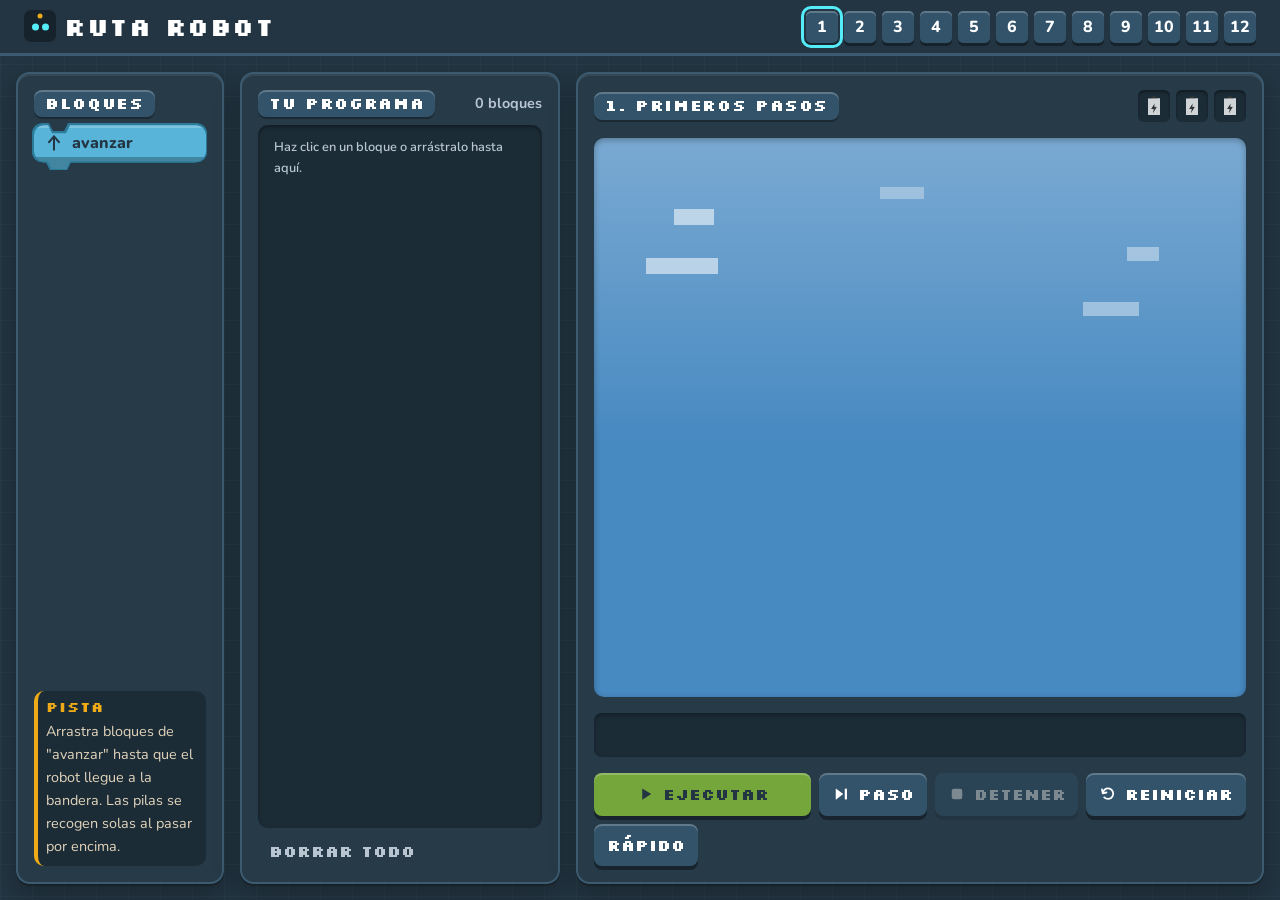
<file: index.html>
<!doctype html>
<html lang="es-CL">
<head>
<meta charset="utf-8">
<meta name="viewport" content="width=device-width, initial-scale=1, viewport-fit=cover">
<title>Ruta Robot — robotes.org</title>
<meta name="description" content="Juego de programación por bloques para 3º y 4º básico: guía al robot hasta la bandera.">
<link rel="icon" href="assets/logo/favicon.svg" type="image/svg+xml">
<link rel="stylesheet" href="assets/tokens.css">
<link rel="stylesheet" href="styles.css">
</head>
<body>

<header class="topbar">
  <div class="brand">
    <svg class="brand-mark" viewBox="0 0 64 64" aria-hidden="true">
      <rect width="64" height="64" rx="14" fill="var(--game-ink)"/>
      <circle cx="23" cy="34" r="7" fill="var(--game-paper)"/>
      <circle cx="43" cy="34" r="7" fill="var(--game-paper)"/>
      <circle cx="32" cy="12" r="5" fill="var(--game-spark)"/>
    </svg>
    <span class="brand-name">Ruta Robot</span>
  </div>
  <nav class="levels" id="level-nav" aria-label="Niveles"></nav>
</header>

<main class="stage">

  <section class="panel palette-panel">
    <h2 class="panel-title"><span class="chip">Bloques</span></h2>
    <div class="palette" id="palette"></div>
    <div class="hint">
      <h3 class="hint-title">Pista</h3>
      <p class="hint-text" id="hint"></p>
    </div>
  </section>

  <section class="panel program-panel">
    <h2 class="panel-title">
      <span class="chip">Tu programa</span>
      <span class="counter" id="counter"></span>
    </h2>
    <div class="program" id="program" aria-label="Programa del robot"></div>
    <button class="btn btn-quiet" id="clear-btn" type="button">Borrar todo</button>
  </section>

  <section class="panel board-panel">
    <h2 class="panel-title">
      <span class="chip" id="level-title"></span>
      <span class="batteries" id="batteries"></span>
    </h2>
    <div class="board-wrap">
      <div class="board" id="board"></div>
    </div>
    <p class="status" id="status" role="status"></p>
    <div class="controls">
      <button class="btn btn-run" id="run-btn" type="button">
        <svg class="btn-icon" viewBox="0 0 24 24" aria-hidden="true"><path d="M7 4.5 L19 12 L7 19.5 Z"/></svg>
        <span class="btn-label">Ejecutar</span>
      </button>
      <button class="btn" id="step-btn" type="button" title="Ejecuta un bloque y espera">
        <svg class="btn-icon" viewBox="0 0 24 24" aria-hidden="true"><path d="M5 4.5 L15 12 L5 19.5 Z"/><rect x="17" y="4.5" width="3" height="15" rx="1.5"/></svg>
        <span class="btn-label">Paso</span>
      </button>
      <button class="btn" id="stop-btn" type="button" title="Detiene el robot donde va">
        <svg class="btn-icon" viewBox="0 0 24 24" aria-hidden="true"><rect x="5" y="5" width="14" height="14" rx="3"/></svg>
        <span class="btn-label">Detener</span>
      </button>
      <button class="btn" id="reset-btn" type="button" title="Devuelve el robot al inicio">
        <svg class="btn-icon" viewBox="0 0 24 24" aria-hidden="true" fill="none" stroke="currentColor" stroke-width="2.4" stroke-linecap="round" stroke-linejoin="round"><path d="M5 11 A7 7 0 1 1 7 16.5 M4 6 L5 11 L10 10"/></svg>
        <span class="btn-label">Reiniciar</span>
      </button>
      <button class="btn btn-speed" id="speed-btn" type="button" aria-pressed="false">Rápido</button>
    </div>
  </section>

</main>

<div class="overlay" id="overlay" hidden>
  <div class="dialog" role="dialog" aria-modal="true" aria-labelledby="dialog-title">
    <h2 class="dialog-title" id="dialog-title">¡Lo lograste!</h2>
    <div class="stars" id="dialog-stars"></div>
    <p class="dialog-text" id="dialog-text"></p>
    <div class="dialog-actions">
      <button class="btn btn-quiet" id="again-btn" type="button">Jugar de nuevo</button>
      <button class="btn btn-run" id="next-btn" type="button">Siguiente</button>
    </div>
  </div>
</div>

<script src="src/levels.js"></script>
<script src="src/voxel.js"></script>
<script src="src/models.js"></script>
<script src="src/board.js"></script>
<script src="src/editor.js"></script>
<script src="src/runner.js"></script>
<script src="src/game.js"></script>
</body>
</html>
</file>
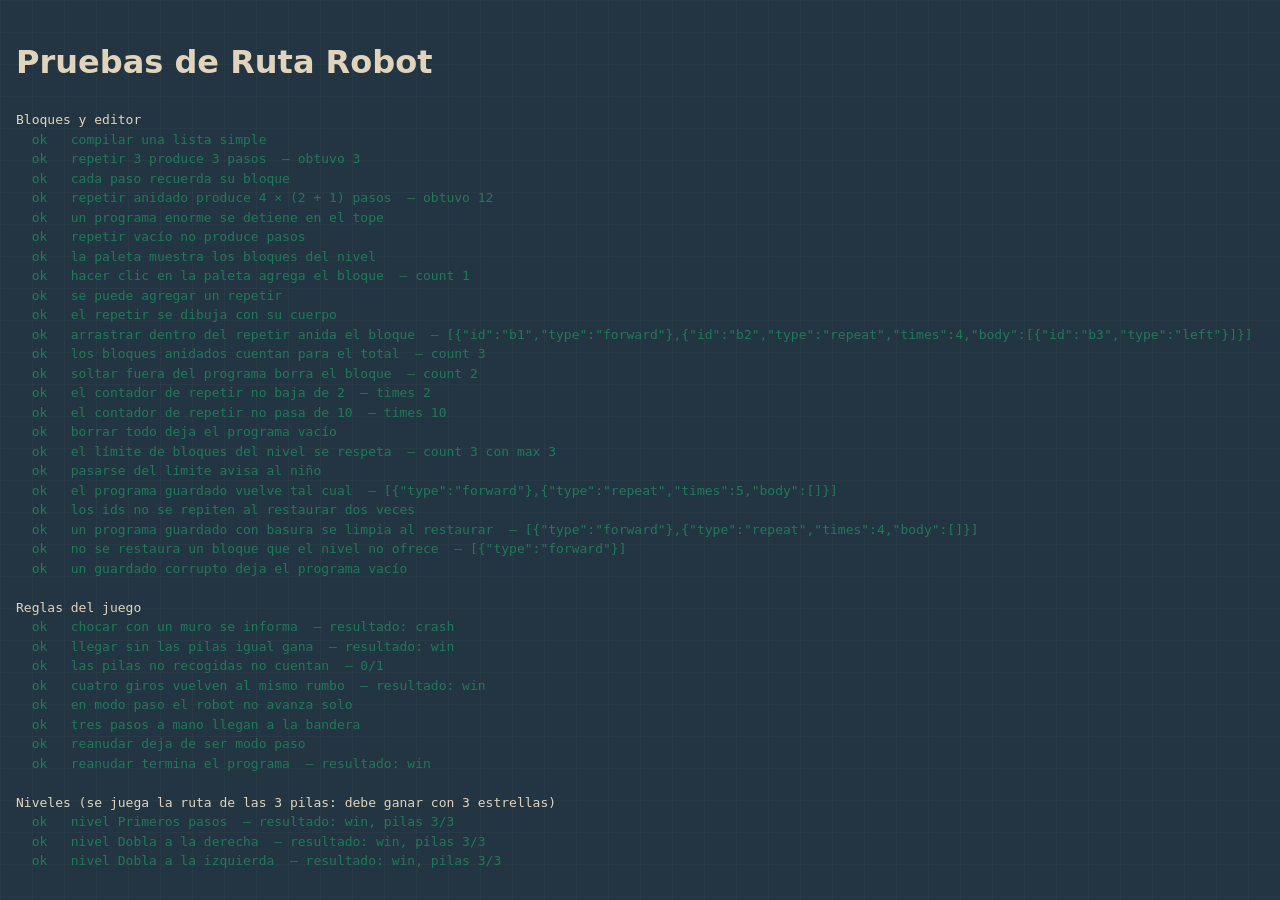
<file: tools/test.html>
<!doctype html>
<html lang="es-CL">
<head>
<meta charset="utf-8">
<title>Ruta Robot — pruebas</title>
<link rel="stylesheet" href="../assets/tokens.css">
<link rel="stylesheet" href="../styles.css">
<style>
  body { display: block; padding: 1rem; }
  #stage { position: absolute; left: -9999px; width: 900px; height: 600px; }
  #board-host { width: 600px; height: 500px; }
  pre { font-family: var(--rb-font-mono); font-size: 13px; line-height: 1.5; }
  .pass { color: #1e7a5a; }
  .fail { color: #b3261e; font-weight: 700; }
</style>
</head>
<body>

<h1>Pruebas de Ruta Robot</h1>
<pre id="out">corriendo…</pre>

<!-- Off-screen, but really in the document: the board measures itself, and the
     editor's drag code reads element positions, so neither works in a detached node. -->
<div id="stage">
  <div id="board-host"><div id="board"></div></div>
  <div id="palette" class="palette"></div>
  <div id="program" class="program"></div>
  <span id="counter"></span>
</div>

<script src="../src/levels.js"></script>
<script src="../src/voxel.js"></script>
<script src="../src/models.js"></script>
<script src="../src/board.js"></script>
<script src="../src/editor.js"></script>
<script src="../src/runner.js"></script>
<script src="solver.js"></script>
<script>
(function () {
  'use strict';

  var out = document.getElementById('out');
  var lines = [];
  var failures = 0;

  function log(text, cls) {
    lines.push(cls ? '<span class="' + cls + '">' + text + '</span>' : text);
    out.innerHTML = lines.join('\n');
  }

  function check(name, ok, detail) {
    if (!ok) failures++;
    log((ok ? '  ok   ' : '  FAIL ') + name + (detail ? '  — ' + detail : ''), ok ? 'pass' : 'fail');
  }

  /* ---------- 1. every level can actually be finished in the real runner ---------- */

  /* Plays the route that collects all three batteries: it must win with three stars. */
  function playLevel(level, done) {
    var board = Board.create(document.getElementById('board'), level);
    var solution = Solver.solve(level, { collect: true });
    if (!solution) { check(level.name, false, 'sin ruta que junte las pilas'); return done(); }

    var steps = solution.actions.map(function (a, i) { return { type: a, id: 'step' + i }; });
    var pips = 0;

    Runner.run({
      board: board,
      level: level,
      steps: steps,
      delay: 4,
      onHighlight: function () {},
      onBattery: function (collected) { pips = collected; },
      onFinish: function (result, info) {
        check('nivel ' + level.name,
          result === 'win' && info.collected === 3 && info.total === 3 && pips === 3,
          'resultado: ' + result + ', pilas ' + info.collected + '/' + info.total);
        done();
      }
    });
  }

  /* And the short route to the flag: it must also win, just with fewer stars. */
  function playDirect(level, done) {
    var board = Board.create(document.getElementById('board'), level);
    var solution = Solver.solve(level);
    var steps = solution.actions.map(function (a, i) { return { type: a, id: 'd' + i }; });
    Runner.run({
      board: board, level: level, steps: steps, delay: 4,
      onHighlight: function () {},
      onBattery: function () {},
      onFinish: function (result, info) {
        check('ruta corta de "' + level.name + '" gana con ' + info.collected + ' de 3 pilas',
          result === 'win', 'resultado: ' + result);
        done();
      }
    });
  }

  /* ---------- 2. the runner stops the robot at walls and counts batteries ---------- */

  function crashTest(done) {
    var level = { name: 'crash', dir: 'E', blocks: ['forward'], map: ['R#M'] };
    var board = Board.create(document.getElementById('board'), level);
    Runner.run({
      board: board, level: level, delay: 4,
      steps: [{ type: 'forward', id: 'a' }],
      onHighlight: function () {}, onBattery: function () {},
      onFinish: function (result) {
        check('chocar con un muro se informa', result === 'crash', 'resultado: ' + result);
        done();
      }
    });
  }

  function batteryTest(done) {
    // The batteries are the stars, not the door: the flag alone finishes the level.
    var level = { name: 'battery', dir: 'E', blocks: ['forward'], map: ['R.M*'] };
    var board = Board.create(document.getElementById('board'), level);
    Runner.run({
      board: board, level: level, delay: 4,
      steps: [{ type: 'forward', id: 'a' }, { type: 'forward', id: 'b' }],
      onHighlight: function () {}, onBattery: function () {},
      onFinish: function (result, info) {
        check('llegar sin las pilas igual gana', result === 'win', 'resultado: ' + result);
        check('las pilas no recogidas no cuentan', info.collected === 0 && info.total === 1,
          info.collected + '/' + info.total);
        done();
      }
    });
  }

  /* Step mode: nothing moves until the child asks for the next block. */
  function manualTest(done) {
    var level = { name: 'manual', dir: 'E', blocks: ['forward'], map: ['R..M'] };
    var board = Board.create(document.getElementById('board'), level);
    var finished = false;
    var moves = [{ type: 'forward', id: 'a' }, { type: 'forward', id: 'b' }, { type: 'forward', id: 'c' }];

    var session = Runner.run({
      board: board, level: level, steps: moves, delay: 4, manual: true,
      onHighlight: function () {}, onBattery: function () {},
      onFinish: function () { finished = true; }
    });

    window.setTimeout(function () {
      check('en modo paso el robot no avanza solo', !finished && session.isManual());
      session.step();
      session.step();
      session.step();
      window.setTimeout(function () {
        check('tres pasos a mano llegan a la bandera', finished);
        done();
      }, 80);
    }, 80);
  }

  /* And play picks a paused run back up instead of starting over. */
  function resumeTest(done) {
    var level = { name: 'resume', dir: 'E', blocks: ['forward'], map: ['R..M'] };
    var board = Board.create(document.getElementById('board'), level);
    var finished = false;
    var moves = [{ type: 'forward', id: 'a' }, { type: 'forward', id: 'b' }, { type: 'forward', id: 'c' }];

    var session = Runner.run({
      board: board, level: level, steps: moves, delay: 4, manual: true,
      onHighlight: function () {}, onBattery: function () {},
      onFinish: function (result) { finished = result; }
    });

    session.step();                      // one block by hand, then let it run
    session.resume();
    check('reanudar deja de ser modo paso', !session.isManual());
    window.setTimeout(function () {
      check('reanudar termina el programa', finished === 'win', 'resultado: ' + finished);
      done();
    }, 120);
  }

  function turnTest(done) {
    // Four right turns must bring the heading back to where it started.
    var level = { name: 'turn', dir: 'N', blocks: ['forward'], map: ['R', '.', 'M'] };
    var board = Board.create(document.getElementById('board'), level);
    var steps = [];
    ['right', 'right', 'right', 'right'].forEach(function (t, i) { steps.push({ type: t, id: 't' + i }); });
    steps.push({ type: 'right', id: 'x' }, { type: 'right', id: 'y' });   // now facing south
    steps.push({ type: 'forward', id: 'f1' }, { type: 'forward', id: 'f2' });
    Runner.run({
      board: board, level: level, delay: 4, steps: steps,
      onHighlight: function () {}, onBattery: function () {},
      onFinish: function (result) {
        check('cuatro giros vuelven al mismo rumbo', result === 'win', 'resultado: ' + result);
        done();
      }
    });
  }

  /* ---------- 3. compiling loops ---------- */

  function compileTests() {
    var flat = Runner.compile([{ id: 'a', type: 'forward' }, { id: 'b', type: 'right' }]);
    check('compilar una lista simple', flat.steps.length === 2 && !flat.overflow);

    var loop = Runner.compile([
      { id: 'r', type: 'repeat', times: 3, body: [{ id: 'f', type: 'forward' }] }
    ]);
    check('repetir 3 produce 3 pasos', loop.steps.length === 3, 'obtuvo ' + loop.steps.length);
    check('cada paso recuerda su bloque', loop.steps.every(function (s) { return s.id === 'f'; }));

    var nested = Runner.compile([
      { id: 'r1', type: 'repeat', times: 4, body: [
        { id: 'r2', type: 'repeat', times: 2, body: [{ id: 'f', type: 'forward' }] },
        { id: 'l', type: 'left' }
      ] }
    ]);
    check('repetir anidado produce 4 × (2 + 1) pasos', nested.steps.length === 12, 'obtuvo ' + nested.steps.length);

    var huge = Runner.compile([
      { id: 'a', type: 'repeat', times: 10, body: [
        { id: 'b', type: 'repeat', times: 10, body: [
          { id: 'c', type: 'repeat', times: 10, body: [{ id: 'f', type: 'forward' }] }
        ] }
      ] }
    ]);
    check('un programa enorme se detiene en el tope', huge.overflow && huge.steps.length <= Runner.MAX_STEPS);

    var empty = Runner.compile([{ id: 'r', type: 'repeat', times: 5, body: [] }]);
    check('repetir vacío no produce pasos', empty.steps.length === 0);
  }

  /* ---------- 4. the editor: clicking, dragging and nesting ---------- */

  function pointer(type, target, x, y) {
    target.dispatchEvent(new PointerEvent(type, {
      bubbles: true, cancelable: true, pointerId: 1, button: 0, isPrimary: true,
      clientX: x, clientY: y
    }));
  }

  function centreOf(el) {
    var r = el.getBoundingClientRect();
    return { x: r.left + r.width / 2, y: r.top + r.height / 2 };
  }

  function clickBlock(el) {
    var c = centreOf(el);
    pointer('pointerdown', el, c.x, c.y);
    pointer('pointerup', document, c.x, c.y);
  }

  function dragBlock(el, target) {
    var from = centreOf(el);
    var to = centreOf(target);
    pointer('pointerdown', el, from.x, from.y);
    pointer('pointermove', document, from.x + 20, from.y + 20);
    pointer('pointermove', document, to.x, to.y);
    pointer('pointerup', document, to.x, to.y);
  }

  var rejected = 0;

  function editorTests() {
    var level = LEVELS[4];   // offers every block, including repeat
    var palette = document.getElementById('palette');
    var program = document.getElementById('program');

    // Mounted once for the whole file: mounting twice would register the document
    // level pointer listeners twice over.
    Editor.mount({
      palette: palette,
      program: program,
      counter: document.getElementById('counter'),
      onChange: function () {},
      onReject: function () { rejected++; }
    });
    Editor.setLevel(level);

    check('la paleta muestra los bloques del nivel',
      palette.querySelectorAll('.block').length === level.blocks.length);

    clickBlock(palette.querySelector('[data-type="forward"]'));
    check('hacer clic en la paleta agrega el bloque', Editor.count() === 1, 'count ' + Editor.count());

    clickBlock(palette.querySelector('[data-type="repeat"]'));
    check('se puede agregar un repetir', Editor.count() === 2 &&
      Editor.getProgram()[1].type === 'repeat');

    var body = program.querySelector('.block-body');
    check('el repetir se dibuja con su cuerpo', !!body);

    dragBlock(palette.querySelector('[data-type="left"]'), body);
    var repeatNode = Editor.getProgram()[1];
    check('arrastrar dentro del repetir anida el bloque',
      repeatNode.body.length === 1 && repeatNode.body[0].type === 'left',
      JSON.stringify(Editor.getProgram()));
    check('los bloques anidados cuentan para el total', Editor.count() === 3, 'count ' + Editor.count());

    // Dragging a block out of the program drops it in the bin.
    var nested = program.querySelector('.block-body .block');
    var far = { x: 5, y: window.innerHeight - 5 };
    pointer('pointerdown', nested, centreOf(nested).x, centreOf(nested).y);
    pointer('pointermove', document, far.x, far.y);
    pointer('pointerup', document, far.x, far.y);
    check('soltar fuera del programa borra el bloque', Editor.count() === 2, 'count ' + Editor.count());

    // The repeat counter has a floor, so a child cannot reach "repeat 0 times".
    // Each press redraws the program, so the button has to be looked up again.
    function pressTimes(delta, howMany) {
      for (var n = 0; n < howMany; n++) {
        clickBlock(program.querySelector('.times-btn[data-delta="' + delta + '"]'));
      }
    }

    pressTimes(-1, 10);
    check('el contador de repetir no baja de 2', Editor.getProgram()[1].times === 2,
      'times ' + Editor.getProgram()[1].times);

    pressTimes(1, 20);
    check('el contador de repetir no pasa de 10', Editor.getProgram()[1].times === 10,
      'times ' + Editor.getProgram()[1].times);

    Editor.clear();
    check('borrar todo deja el programa vacío', Editor.count() === 0);

    // A level with a cap must refuse the block that would go over it.
    var capped = LEVELS[3];   // max: 3
    Editor.setLevel(capped);
    for (var k = 0; k < 6; k++) clickBlock(palette.querySelector('[data-type="forward"]'));
    check('el límite de bloques del nivel se respeta', Editor.count() === capped.max,
      'count ' + Editor.count() + ' con max ' + capped.max);
    check('pasarse del límite avisa al niño', rejected > 0);

    /* ---------- guardar y volver a abrir el programa ---------- */

    Editor.setLevel(level);
    clickBlock(palette.querySelector('[data-type="forward"]'));
    clickBlock(palette.querySelector('[data-type="repeat"]'));
    pressTimes(1, 1);                       // the repeat starts at 4, so this makes it 5
    var saved = JSON.parse(JSON.stringify(Editor.snapshot()));

    Editor.setLevel(level, saved);
    check('el programa guardado vuelve tal cual',
      Editor.count() === 2 && Editor.getProgram()[0].type === 'forward' &&
      Editor.getProgram()[1].type === 'repeat' && Editor.getProgram()[1].times === 5,
      JSON.stringify(Editor.snapshot()));

    Editor.setLevel(level, saved);
    check('los ids no se repiten al restaurar dos veces',
      Editor.getProgram()[0].id !== Editor.getProgram()[1].id);

    // Whatever is in storage is not to be trusted: it survives a browser, a pendrive and
    // a curious ten year old with the developer tools open.
    Editor.setLevel(level, [{ type: 'volar' }, { type: 'forward' },
      { type: 'repeat', times: 99, body: [{ type: 'nope' }] }]);
    check('un programa guardado con basura se limpia al restaurar',
      Editor.count() === 2 && Editor.getProgram()[1].times === 4,
      JSON.stringify(Editor.snapshot()));

    // Level 1 offers only "avanzar", so a saved repeat from another level cannot come in.
    Editor.setLevel(LEVELS[0], [{ type: 'forward' }, { type: 'repeat', times: 3, body: [] }]);
    check('no se restaura un bloque que el nivel no ofrece', Editor.count() === 1,
      JSON.stringify(Editor.snapshot()));

    Editor.setLevel(level, 'no soy un programa');
    check('un guardado corrupto deja el programa vacío', Editor.count() === 0);
  }

  /* ---------- run everything ---------- */

  log('Bloques y editor');
  compileTests();
  editorTests();

  log('');
  log('Reglas del juego');

  var extras = [crashTest, batteryTest, turnTest, manualTest, resumeTest];
  var levelQueue = LEVELS.slice();

  function nextExtra() {
    var test = extras.shift();
    if (test) return test(nextExtra);
    log('');
    log('Niveles (se juega la ruta de las 3 pilas: debe ganar con 3 estrellas)');
    nextLevel();
  }

  function nextLevel() {
    var level = levelQueue.shift();
    if (!level) return startDirect();
    playLevel(level, nextLevel);
  }

  var directQueue = [];

  function startDirect() {
    log('');
    log('La ruta corta a la bandera también gana, con menos pilas');
    directQueue = LEVELS.slice();
    nextDirect();
  }

  function nextDirect() {
    var level = directQueue.shift();
    if (!level) return finish();
    playDirect(level, nextDirect);
  }

  function finish() {
    log('');
    log(failures ? failures + ' PRUEBA(S) FALLARON' : 'TODAS LAS PRUEBAS PASARON', failures ? 'fail' : 'pass');
    log('TESTS-DONE');
  }

  nextExtra();
})();
</script>
</body>
</html>
</file>
<file: assets/tokens.css>
/* robotes.org — tokens de marca v1
   Fuente de verdad de color, tipografía y espaciado.
   Copiar este archivo a cualquier repo nuevo antes de escribir CSS propio. */

:root {
  /* --- Color: marca --- */
  --rb-pizarra: #2c3742;      /* tinta institucional: titulares, texto, fondos oscuros */
  --rb-pizarra-alta: #38434f; /* superficie elevada sobre Pizarra: tarjetas, degradados, barras */
  --rb-azul-taller: #15628f;  /* primario de acción: links, botones, énfasis */
  --rb-amarillo-chispa: #ffc53d; /* acento. Nunca como texto sobre blanco */
  --rb-verde-bosque: #1e7a5a; /* apoyo: estados de éxito, naturaleza, datos */

  /* --- Color: neutros --- */
  --rb-blanco: #ffffff;
  --rb-papel: #f5f6f4;   /* fondo cálido por defecto de documentos */
  --rb-niebla: #e3e6e4;  /* bordes, separadores, superficies */
  --rb-grafito: #5b6670; /* texto secundario sobre fondos claros */
  --rb-bruma: #c3cad1;   /* texto secundario sobre fondos oscuros */
  --rb-carbon: #12181d;  /* texto sobre fondos claros cuando no se usa azul */

  /* --- Color: tintas de taller ---
     Sólo para material dirigido a los niños del taller: el juego, fichas de
     actividad, diplomas. No entran en material institucional ni comercial.
     Son la paleta de marca subida de luz, no colores nuevos: el azul sigue
     siendo el del lago y el naranja es el amarillo de la chispa encendido.
     Todas están medidas para llevar texto Pizarra encima (ver manual §3.7). */
  --rb-azul-juego: #62aee6;    /* elementos que el niño manipula: bloques de movimiento */
  --rb-naranja-juego: #ef8b3c; /* segunda familia de piezas: repeticiones, control */
  --rb-piedra: #5f7183;        /* obstáculos y muros; Pizarra es demasiado dura para un juego */

  /* Fondos pastel. Nunca llevan texto pequeño encima que no sea Pizarra o Grafito. */
  --rb-cielo: #dceefa;
  --rb-menta: #daf0e5;
  --rb-crema: #fff3d6;
  --rb-durazno: #ffe3ce;
  --rb-nube: #eef4f8;

  /* --- Roles semánticos (usar estos en el CSS de cada proyecto) --- */
  --rb-fondo: var(--rb-blanco);
  --rb-fondo-alt: var(--rb-papel);
  --rb-texto: var(--rb-pizarra);
  --rb-texto-suave: var(--rb-grafito);
  --rb-borde: var(--rb-niebla);
  --rb-link: var(--rb-azul-taller);
  --rb-acento: var(--rb-amarillo-chispa);

  /* --- Tipografía --- */
  --rb-font-titulo: "Space Grotesk", "Segoe UI", system-ui, -apple-system, sans-serif;
  --rb-font-texto: "Inter", "Segoe UI", system-ui, -apple-system, sans-serif;
  --rb-font-mono: "JetBrains Mono", "Cascadia Code", Consolas, monospace;

  /* Escala tipográfica (razón 1.25, base 16px) */
  --rb-text-xs: 0.8rem;
  --rb-text-sm: 0.9rem;
  --rb-text-base: 1rem;
  --rb-text-lg: 1.25rem;
  --rb-text-xl: 1.563rem;
  --rb-text-2xl: 1.953rem;
  --rb-text-3xl: 2.441rem;
  --rb-text-4xl: 3.052rem;

  --rb-leading-titulo: 1.15;
  --rb-leading-texto: 1.6;

  /* --- Espaciado (base 8px) --- */
  --rb-space-1: 0.5rem;
  --rb-space-2: 1rem;
  --rb-space-3: 1.5rem;
  --rb-space-4: 2rem;
  --rb-space-6: 3rem;
  --rb-space-8: 4rem;

  /* --- Forma --- */
  --rb-radio: 10px;      /* mismo radio que la cabeza del isotipo */
  --rb-radio-sm: 6px;
  --rb-borde-ancho: 1px;
  --rb-medida: 68ch;     /* ancho máximo de línea de lectura */
}

/* Modo oscuro: sólo para pantallas de proyección y presentaciones.
   Los documentos impresos usan siempre el modo claro. */
@media (prefers-color-scheme: dark) {
  :root {
    --rb-fondo: var(--rb-pizarra);
    --rb-fondo-alt: var(--rb-pizarra-alta);
    --rb-texto: #eef2f5;
    --rb-texto-suave: var(--rb-bruma);
    --rb-borde: #45515d;
    --rb-link: #7cc0e8; /* el azul taller no tiene contraste suficiente sobre pizarra */
  }
}
</file>
<file: styles.css>
/* Ruta Robot — all the styles for the game.

   This is the "Rovi" concept skin (`assets/rovi-concept.png`): a voxel world, dark navy
   chrome, a cream and cyan robot, grass and stone blocks.

   THE BOARD IS NOT STYLED HERE. It is a single canvas — the ground, the walls, the flag,
   the batteries and the robot are all boxes drawn under one camera, in src/voxel.js. The
   only rule that matters about it is that there is exactly one camera; the way that gets
   broken is by drawing "just this one thing" some other way, in CSS, on top.

   What is left in this file is the chrome around the board, and it fakes depth the way a
   flat interface can: a light top edge and a dark bottom edge on every panel, chip and
   button, which is what --face-lit and --face-dark are for.

   COLOURS ARE THE ONE PLACE THIS BRANCH BREAKS THE HOUSE RULE. The rest of the repo
   resolves every colour through the `--rb-*` tokens copied from ~/marca. The concept
   arrives with its own palette, sampled from the artwork below, and it is not brand
   material yet — so it lives here as `--rovi-*` instead of being written into the manual
   on the strength of one image. If the concept is adopted, these eight swatches move to
   ~/marca/assets/tokens.css as their own family and this block turns back into aliases.

   Every pair below was measured; the ones that matter:
     hueso on noche 8.66:1 · blanco on pizarra 11.8:1 · noche on sol 6.33:1
     noche on agua-claro 5.38:1 · noche on pasto 4.38:1 · cian on noche 8.88:1
   The raw concept blue (#2f91b6) only reaches 3.52:1 under the block text, which is why
   the blocks are painted in its lighter face and outlined in the raw one.

   The page has one fixed appearance and does not follow prefers-color-scheme. It is
   played on a room full of laptops and projected at the front, and a child whose machine
   is in dark mode must see the same board as everyone else. That is why nothing here
   uses the semantic --rb-fondo / --rb-texto roles, which flip. */

/* Nunito, self-hosted: rounded and made for children's reading, and the closest thing
   to how a Scratch block feels. It is a variable font, so this one 39 KB file covers
   every weight. Only the latin subset ships — the unicode-range below sends anything
   outside it to the fallback stack instead of downloading more.

   Self-hosted and not from a CDN on purpose: this game has to open from a pendrive in a
   school with no connection. Licence in assets/fonts/OFL.txt (SIL OFL). */
@font-face {
  font-family: 'Nunito';
  font-style: normal;
  font-weight: 400 900;
  font-display: swap;
  src: url('assets/fonts/nunito-latin.woff2') format('woff2');
  unicode-range: U+0000-00FF, U+0131, U+0152-0153, U+02BB-02BC, U+02C6, U+02DA, U+02DC,
    U+0304, U+0308, U+0329, U+2000-206F, U+20AC, U+2122, U+2191, U+2193, U+2212, U+2215,
    U+FEFF, U+FFFD;
}

/* Silkscreen, the concept's pixel type — it is all but the specimen printed on the
   concept sheet. It is for names and labels only: titles, buttons, level numbers, the
   counter. Sentences a child has to read stay in Nunito, because the concept sets its
   own body copy in a rounded sans for the same reason and a pixel font costs an eight
   year old real reading speed over a full line.

   Chosen over Pixelify Sans, which was tried first and looks closer to the concept's
   title lettering, for one reason: its 5 is shaped like an S and its 7 like a 1. The
   numbers on this page are the level a child is asked to open and the count inside a
   `repetir`, and neither can be a guess. Silkscreen's lowercase is small caps, so
   everything set in it comes out in capitals — which is what the concept does anyway.

   Same latin subset treatment as Nunito, 7 KB, same offline reason. */
@font-face {
  font-family: 'Silkscreen';
  font-style: normal;
  font-weight: 700;
  font-display: swap;
  src: url('assets/fonts/silkscreen-latin.woff2') format('woff2');
  unicode-range: U+0000-00FF, U+0131, U+0152-0153, U+02BB-02BC, U+02C6, U+02DA, U+02DC,
    U+0304, U+0308, U+0329, U+2000-206F, U+20AC, U+2122, U+2191, U+2193, U+2212, U+2215,
    U+FEFF, U+FFFD;
}

:root {
  /* The eight swatches of the concept's "paleta de colores", sampled from the sheet. */
  --rovi-hueso: #e2d4bb;      /* the robot's shell */
  --rovi-piedra: #878782;     /* stone */
  --rovi-noche: #233542;      /* the darkest navy — the page itself */
  --rovi-pizarra: #263a48;    /* the navy the panels are cut from */
  --rovi-agua: #2f91b6;       /* the concept blue */
  --rovi-sol: #efab17;        /* amber: batteries, stars, rewards */
  --rovi-tierra: #a36a29;     /* dirt */
  --rovi-pasto: #75a63b;      /* grass */

  /* Read off the artwork rather than the swatch row: the sky behind the world, the cyan
     of Rovi's eyes and antenna, and the lighter face of each voxel block. */
  --rovi-cielo: #4789c1;
  --rovi-cian: #54ecf8;
  --rovi-agua-claro: #58b4d8;
  --rovi-pasto-claro: #8cbf4c;
  /* The concept has no orange between its amber and its brown, and `repetir` needs one:
     painting it in the amber would make the loop block the same colour as a battery, a
     star and a finished level, and yellow on this page means reward. Mixed rather than
     invented, so it stays inside the palette. Pizarra on it measures 4.74:1. */
  --rovi-naranja: color-mix(in srgb, var(--rovi-sol) 62%, var(--rovi-tierra));
  --rovi-hueso-sombra: #c3b394;
  --rovi-tinta: #16232c;      /* the screen Rovi's face is drawn on */
  --rovi-borde: #3c5b70;      /* the lit edge of a navy panel */
  --rovi-humo: #b9c6d1;       /* secondary text on navy — 6.77:1 */

  --game-font-block: 'Nunito', var(--rb-font-titulo);
  --game-font-pixel: 'Silkscreen', var(--rb-font-titulo);

  --game-ink: var(--rovi-noche);        /* text that sits on a light or coloured face */
  --game-paper: var(--rovi-hueso);      /* text that sits on navy */
  --game-muted: var(--rovi-humo);

  --game-page: var(--rovi-noche);
  --game-surface: var(--rovi-pizarra);
  --game-well: #1c2c37;                 /* pizarra pushed further down, for inner wells */
  --game-line: var(--rovi-borde);
  --game-chrome: var(--rovi-noche);
  --game-chip: #32536a;

  --game-move: var(--rovi-agua-claro);  /* movement blocks */
  --game-loop: var(--rovi-naranja);     /* repeat blocks */

  /* Each piece is outlined in its own colour taken down towards the navy. Derived with
     color-mix instead of two more hand-written values, so the outline follows the block
     colour. A browser too old for color-mix simply draws no outline, which is a fine
     thing to lose. */
  --edge-move: color-mix(in srgb, var(--rovi-agua) 76%, var(--rovi-noche));
  --edge-loop: color-mix(in srgb, var(--rovi-naranja) 70%, var(--rovi-noche));

  /* The ground, the walls and everything else on the board are painted by voxel.js,
     which reads the --rovi-* tokens above directly. They have no --game-* alias because
     nothing in this file paints them any more — but they are still in use, and deleting
     one because CSS never mentions it would blank part of the world. */
  --game-spark: var(--rovi-sol);
  --game-go: var(--rovi-pasto);

  --game-topbar: 3.5rem;
  --game-shadow: 0 2px 0 rgba(0, 0, 0, .22), 0 10px 24px rgba(0, 0, 0, .28);

  /* A voxel block is drawn, not modelled: a lit top edge and a shaded bottom edge on a
     flat face is all it takes to read as a cube from above. Every block on this page
     uses these two, at whatever depth suits its size. */
  --face-lit: rgba(255, 255, 255, .22);
  --face-dark: rgba(0, 0, 0, .26);

  /* Puzzle-piece geometry. `notch-top` and `notch-bottom` are the left edge of the
     bump; they differ only on a `repetir` head, whose bump has to line up with the
     blocks indented inside it. */
  --notch-h: 8px;
  --notch-top: 14px;
  --notch-bottom: 14px;
  --piece-radius: 10px;

  /* `polygon()` draws straight lines only, so a rounded corner is three extra points
     along the quarter circle — at 22.5°, 45° and 67.5°. These are the offsets from the
     corner, as fractions of the radius: 1-cos(a) and 1-sin(a). Used in pairs, one as x
     and the other as y, they trace an arc smooth enough that nobody sees the seams. */
  --r1: calc(var(--piece-radius) * .0761);
  --r2: calc(var(--piece-radius) * .2929);
  --r3: calc(var(--piece-radius) * .6173);
}

* { box-sizing: border-box; }

html, body { height: 100%; margin: 0; }

/* The page is the night side of the concept sheet: navy, with the faintest voxel grid
   ruled over it so the background reads as a world made of cubes rather than as a dark
   screen. */
body {
  display: flex;
  flex-direction: column;
  background-color: var(--game-page);
  background-image:
    linear-gradient(rgba(255, 255, 255, .022) 1px, transparent 1px),
    linear-gradient(90deg, rgba(255, 255, 255, .022) 1px, transparent 1px);
  background-size: 2rem 2rem, 2rem 2rem;
  color: var(--game-paper);
  font-family: var(--rb-font-texto);
  font-size: var(--rb-text-base);
  line-height: var(--rb-leading-texto);
  -webkit-font-smoothing: antialiased;
}

h2, h3 {
  font-family: var(--rb-font-titulo);
  line-height: var(--rb-leading-titulo);
  margin: 0;
}

/* ---------- top bar ---------- */

.topbar {
  flex: none;
  height: var(--game-topbar);
  display: flex;
  align-items: center;
  gap: var(--rb-space-3);
  padding: 0 var(--rb-space-3);
  background: var(--game-chrome);
  border-bottom: 3px solid var(--rovi-borde);
  color: var(--game-paper);
}

.brand { display: flex; align-items: center; gap: var(--rb-space-1); }

.brand-mark {
  width: 2rem;
  height: 2rem;
  --game-ink: var(--rovi-tinta);
  --game-paper: var(--rovi-cian);
}

.brand-name {
  font-family: var(--game-font-pixel);
  font-size: var(--rb-text-xl);
  font-weight: 700;
  letter-spacing: .02em;
  color: var(--rb-blanco);
}

.levels { display: flex; flex-wrap: wrap; gap: .375rem; margin-left: auto; }

/* Every button on this page is a little block: flat face, lit top, and a hard edge
   underneath that it sinks into when pressed. No blur — a voxel has no soft shadow.

   The number is in Nunito and not in the pixel face, and that is the rule for the whole
   page: SILKSCREEN NEVER SETS A DIGIT THE CHILD HAS TO ACT ON. Its 4 has an open top
   that reads as a blob and its 5 reads as an S. "Abre el nivel 4" has to be the same 4
   the child sees. The same applies to the count inside a `repetir` and to the block
   counter; in a level's own name the number is incidental, so the chip keeps its pixel
   type. */
.level-btn {
  width: 2rem;
  height: 2rem;
  border: 0;
  border-radius: 5px;
  background: var(--game-chip);
  box-shadow: inset 0 2px 0 var(--face-lit), 0 3px 0 rgba(0, 0, 0, .35);
  color: var(--rb-blanco);
  font-family: var(--game-font-block);
  font-size: var(--rb-text-base);
  font-weight: 800;
  cursor: pointer;
}

.level-btn:hover:not(:disabled) { filter: brightness(1.2); }
.level-btn:active:not(:disabled) { transform: translateY(2px); box-shadow: inset 0 2px 0 var(--face-lit), 0 1px 0 rgba(0, 0, 0, .35); }
.level-btn.is-done { background: var(--rovi-agua); color: var(--rb-blanco); }
/* Yellow means reward, so it belongs to the levels finished with all three batteries. */
.level-btn.is-perfect { background: var(--game-spark); color: var(--game-ink); }
.level-btn.is-current { outline: 3px solid var(--rovi-cian); outline-offset: 2px; }
.level-btn.is-locked { opacity: .35; cursor: not-allowed; }

/* ---------- layout ---------- */

.stage {
  flex: 1;
  min-height: 0;
  display: grid;
  grid-template-columns: 13rem 20rem 1fr;
  gap: var(--rb-space-2);
  padding: var(--rb-space-2);
}

.panel {
  min-height: 0;
  display: flex;
  flex-direction: column;
  gap: var(--rb-space-1);
  background: var(--game-surface);
  border: 2px solid var(--game-line);
  border-radius: 14px;
  padding: var(--rb-space-2);
  box-shadow: inset 0 2px 0 rgba(255, 255, 255, .07), var(--game-shadow);
}

.panel-title {
  display: flex;
  align-items: center;
  gap: var(--rb-space-1);
  font-size: var(--rb-text-lg);
}

/* The concept labels every panel with a small plate sitting on it. Here it is a rounded
   navy tile, one shade up from the panel, with the name in pixel type. It never wraps:
   a two-line plate stops looking like a label. */
.chip {
  white-space: nowrap;
  padding: .25rem .7rem .3rem;
  border-radius: 8px;
  background: var(--game-chip);
  box-shadow: inset 0 2px 0 var(--face-lit), 0 2px 0 rgba(0, 0, 0, .3);
  color: var(--rb-blanco);
  font-family: var(--game-font-pixel);
  font-size: var(--rb-text-base);
  font-weight: 700;
  letter-spacing: .04em;
  text-transform: uppercase;
}

.counter {
  margin-left: auto;
  white-space: nowrap;
  font-family: var(--game-font-block);   /* it counts blocks: see .level-btn */
  font-size: var(--rb-text-sm);
  font-weight: 700;
  color: var(--game-muted);
}

.counter.is-full { color: var(--game-loop); font-weight: 700; }

/* Battery pips beside the level name: three empty sockets that fill as they are
   collected. They have to read as "three to find" from across the room, so the empty
   state is a visible socket, not a faded icon. */
.batteries { margin-left: auto; display: flex; gap: .375rem; }

.pip-slot {
  width: 2rem;
  height: 2rem;
  display: grid;
  place-items: center;
  border-radius: 6px;
  background: var(--game-well);
  box-shadow: inset 0 2px 3px rgba(0, 0, 0, .4);
  transition: background .25s ease, transform .25s ease;
}

/* The empty pip is a pale grey battery, not a dimmed yellow one: on a dark socket a
   faded icon disappears altogether, and the whole point of the three sockets is that a
   child can see from across the room how many are still out there. */
.pip-slot .pip {
  width: 1.5rem;
  height: 1.5rem;
  display: block;
  opacity: .8;
  filter: grayscale(1) brightness(1.7);
  transition: opacity .25s ease, filter .25s ease;
}

.pip-slot.is-on {
  background: color-mix(in srgb, var(--game-spark) 24%, var(--game-well));
  box-shadow: inset 0 2px 0 var(--face-lit), 0 0 10px rgba(239, 171, 23, .45);
  transform: scale(1.06);
}

.pip-slot.is-on .pip { opacity: 1; filter: none; }

/* The pips are the last drawing of a battery left in the page: on the board it is three
   boxes under the camera now, but the three sockets beside the level name are flat SVG
   and need their own fills. */
.pip .battery-body { fill: var(--game-spark); }
.pip .battery-shade { fill: color-mix(in srgb, var(--game-spark) 72%, var(--rovi-tierra)); }
.pip .battery-cap, .pip .battery-bolt { fill: var(--rovi-tinta); }

/* ---------- blocks ---------- */

.palette { display: flex; flex-direction: column; gap: .625rem; }

/* Palette pieces are loose parts, not a stack: they keep their bump but not the
   negative margin that makes blocks in the program click into each other. */
.palette .block { margin-bottom: 0; }

/* Every block is cut to a puzzle-piece silhouette: a notch on top and a bump below,
   so a stack reads as pieces that click together the way Scratch does. The bump lives
   inside the box (that is what the extra bottom padding is for) and the negative
   bottom margin pulls the next block up until its notch swallows it.

   The concept is voxel and these are not, on purpose: the children move on to Scratch
   after this workshop, and the shape and the two family colours are what they carry
   over. The skin changes around them.

   The shape and its colour live on the `.piece` layers behind the text, not on the block
   itself. A `border` cannot work here — clip-path cuts it off along with everything else
   — so the outline is four chained drop-shadows that follow the cut silhouette.
   `z-index: 0` gives the block its own stacking context so the piece stays above the
   panel background instead of falling behind it. */
.block {
  position: relative;
  z-index: 0;
  display: flex;
  align-items: center;
  gap: .5rem;
  width: 100%;
  padding: .5rem .625rem calc(.5rem + var(--notch-h));
  margin-bottom: calc(var(--notch-h) * -1);
  border: 0;
  background: transparent;
  --piece-color: var(--game-move);
  --piece-edge: var(--edge-move);
  color: var(--game-ink);
  font-family: var(--game-font-block);
  font-size: var(--rb-text-base);
  font-weight: 800;
  line-height: 1.2;
  text-align: left;
  cursor: grab;
  touch-action: none;              /* pointer events drive the drag, not scrolling */
  user-select: none;
}

/* The outline layer. CSS applies clip-path *after* filter, so these have to be two
   elements: put both on one and the silhouette clips away its own outline. */
.piece {
  position: absolute;
  inset: 0;
  z-index: -1;
  filter:
    drop-shadow(1.5px 0 0 var(--piece-edge))
    drop-shadow(-1.5px 0 0 var(--piece-edge))
    drop-shadow(0 1.5px 0 var(--piece-edge))
    drop-shadow(0 -1.5px 0 var(--piece-edge));
}

/* The lit top and shaded bottom that every other block on the page has. It is a
   gradient rather than two insets because clip-path would cut an inset shadow off at
   the silhouette's straight bounding box. */
.piece-face {
  position: absolute;
  inset: 0;
  background:
    linear-gradient(
      var(--face-lit) 0 3px,
      transparent 3px calc(100% - var(--notch-h) - 4px),
      var(--face-dark) calc(100% - var(--notch-h) - 4px) 100%),
    var(--piece-color);
}

/* The head and the foot are two ends of one C, so neither draws the edge that faces the
   body — otherwise a dark line cuts across the middle of the piece. */
.block-head > .piece {
  filter:
    drop-shadow(1.5px 0 0 var(--piece-edge))
    drop-shadow(-1.5px 0 0 var(--piece-edge))
    drop-shadow(0 -1.5px 0 var(--piece-edge));
}

.block-foot > .piece {
  filter:
    drop-shadow(1.5px 0 0 var(--piece-edge))
    drop-shadow(-1.5px 0 0 var(--piece-edge))
    drop-shadow(0 1.5px 0 var(--piece-edge));
}

/* The head is the top of the C, so it keeps the lit edge and drops the shaded one; the
   foot is the bottom and does the opposite. */
.block-head > .piece > .piece-face {
  background: linear-gradient(var(--face-lit) 0 3px, transparent 3px) var(--piece-color);
}

.block-foot > .piece > .piece-face {
  background:
    linear-gradient(
      transparent 0 calc(100% - var(--notch-h) - 4px),
      var(--face-dark) calc(100% - var(--notch-h) - 4px) 100%)
    var(--piece-color);
}

.block > .piece > .piece-face {
  clip-path: polygon(
    /* top-left corner */
    0 var(--piece-radius),
    var(--r1) var(--r3),
    var(--r2) var(--r2),
    var(--r3) var(--r1),
    var(--piece-radius) 0,
    /* the notch this block's neighbour above drops its bump into */
    var(--notch-top) 0,
    calc(var(--notch-top) + 4px) var(--notch-h),
    calc(var(--notch-top) + 18px) var(--notch-h),
    calc(var(--notch-top) + 22px) 0,
    /* top-right corner */
    calc(100% - var(--piece-radius)) 0,
    calc(100% - var(--r3)) var(--r1),
    calc(100% - var(--r2)) var(--r2),
    calc(100% - var(--r1)) var(--r3),
    100% var(--piece-radius),
    /* bottom-right corner */
    100% calc(100% - var(--notch-h) - var(--piece-radius)),
    calc(100% - var(--r1)) calc(100% - var(--notch-h) - var(--r3)),
    calc(100% - var(--r2)) calc(100% - var(--notch-h) - var(--r2)),
    calc(100% - var(--r3)) calc(100% - var(--notch-h) - var(--r1)),
    calc(100% - var(--piece-radius)) calc(100% - var(--notch-h)),
    /* the bump */
    calc(var(--notch-bottom) + 22px) calc(100% - var(--notch-h)),
    calc(var(--notch-bottom) + 18px) 100%,
    calc(var(--notch-bottom) + 4px) 100%,
    var(--notch-bottom) calc(100% - var(--notch-h)),
    /* bottom-left corner */
    var(--piece-radius) calc(100% - var(--notch-h)),
    var(--r3) calc(100% - var(--notch-h) - var(--r1)),
    var(--r2) calc(100% - var(--notch-h) - var(--r2)),
    var(--r1) calc(100% - var(--notch-h) - var(--r3)),
    0 calc(100% - var(--notch-h) - var(--piece-radius))
  );
}

.block-loop { --piece-color: var(--game-loop); --piece-edge: var(--edge-loop); }
.block:active { cursor: grabbing; }
.block.is-source:hover { filter: brightness(1.06); }

.block-icon {
  flex: none;
  width: 1.25rem;
  height: 1.25rem;
  fill: none;
  stroke: currentColor;
  stroke-width: 2.4;
  stroke-linecap: round;
  stroke-linejoin: round;
}

.block-label { flex: 1; }
.block-label-tail { flex: none; }

.block-remove {
  flex: none;
  width: 1.25rem;
  height: 1.25rem;
  padding: 0;
  border: 0;
  border-radius: 50%;
  background: rgba(18, 24, 29, .22);
  color: inherit;
  font-size: var(--rb-text-sm);
  font-weight: 700;
  line-height: 1;
  cursor: pointer;
  opacity: 0;
}

.block:hover > .block-remove,
.block:hover > .block-head > .block-remove { opacity: 1; }
.block-remove:hover { background: rgba(18, 24, 29, .38); }

/* `repeat` is drawn as a head, an indented body and a foot — the C shape of Scratch.
   The head's bump is pushed right so it lands over the blocks nested inside. */
.block-container {
  display: block;
  padding: 0;
  margin-bottom: calc(var(--notch-h) * -1);
  background: transparent;
}

/* The C is three pieces, so the shape layers belong to the head and the foot. The
   container itself draws nothing — and must not swallow their `absolute` positioning. */
.block-container > .piece { display: none; }

.block-head {
  position: relative;
  z-index: 0;
  display: flex;
  align-items: center;
  gap: .5rem;
  padding: .5rem .625rem;
  background: transparent;
  font-family: var(--game-font-block);
  font-weight: 800;
}

.block-head > .piece > .piece-face {
  clip-path: polygon(
    0 var(--piece-radius),
    var(--r1) var(--r3),
    var(--r2) var(--r2),
    var(--r3) var(--r1),
    var(--piece-radius) 0,
    var(--notch-top) 0,
    calc(var(--notch-top) + 4px) var(--notch-h),
    calc(var(--notch-top) + 18px) var(--notch-h),
    calc(var(--notch-top) + 22px) 0,
    calc(100% - var(--piece-radius)) 0,
    calc(100% - var(--r3)) var(--r1),
    calc(100% - var(--r2)) var(--r2),
    calc(100% - var(--r1)) var(--r3),
    100% var(--piece-radius),
    100% 100%,
    0 100%
  );
}

/* The body is a plain rectangle, so here the outline can be a real border. Only the
   sides: the head and the foot close the shape above and below. */
.block-body {
  min-height: 2.5rem;
  padding: .5rem .25rem .25rem 1rem;
  background: var(--piece-color);
  border-left: 1.5px solid var(--piece-edge);
  border-right: 1.5px solid var(--piece-edge);
  display: flex;
  flex-direction: column;
}

.block-foot {
  position: relative;
  z-index: 0;
  height: 1.125rem;
  background: transparent;
}

.block-foot > .piece > .piece-face {
  clip-path: polygon(
    0 0,
    100% 0,
    100% calc(100% - var(--notch-h) - var(--piece-radius)),
    calc(100% - var(--r1)) calc(100% - var(--notch-h) - var(--r3)),
    calc(100% - var(--r2)) calc(100% - var(--notch-h) - var(--r2)),
    calc(100% - var(--r3)) calc(100% - var(--notch-h) - var(--r1)),
    calc(100% - var(--piece-radius)) calc(100% - var(--notch-h)),
    calc(var(--notch-bottom) + 22px) calc(100% - var(--notch-h)),
    calc(var(--notch-bottom) + 18px) 100%,
    calc(var(--notch-bottom) + 4px) 100%,
    var(--notch-bottom) calc(100% - var(--notch-h)),
    var(--piece-radius) calc(100% - var(--notch-h)),
    var(--r3) calc(100% - var(--notch-h) - var(--r1)),
    var(--r2) calc(100% - var(--notch-h) - var(--r2)),
    var(--r1) calc(100% - var(--notch-h) - var(--r3)),
    0 calc(100% - var(--notch-h) - var(--piece-radius))
  );
}

.block-empty, .program-empty {
  margin: 0;
  padding: .25rem .5rem;
  color: var(--game-ink);
  font-family: var(--game-font-block);
  font-size: var(--rb-text-xs);
  font-weight: 600;
  opacity: .7;
}

.program-empty { color: var(--game-muted); opacity: 1; }

.times {
  flex: none;
  display: flex;
  align-items: center;
  gap: .25rem;
  padding: .125rem;
  border-radius: 6px;
  background: rgba(255, 255, 255, .42);
}

.times-btn {
  width: 1.375rem;
  height: 1.375rem;
  padding: 0;
  border: 0;
  border-radius: 4px;
  background: rgba(255, 255, 255, .8);
  color: var(--game-ink);
  font-size: var(--rb-text-base);
  font-weight: 700;
  line-height: 1;
  cursor: pointer;
}

.times-btn:hover { background: var(--rb-blanco); }

.times-value {
  min-width: 1.25rem;
  text-align: center;
  font-family: var(--game-font-block);   /* a digit the child sets: see .level-btn */
  font-size: var(--rb-text-lg);
  font-weight: 800;
}

/* ---------- program ---------- */

.program {
  flex: 1;
  min-height: 0;
  overflow-y: auto;
  display: flex;
  flex-direction: column;
  padding: .5rem .5rem calc(.5rem + var(--notch-h));
  border-radius: 10px;
  background: var(--game-well);
  box-shadow: inset 0 2px 4px rgba(0, 0, 0, .4);
}

.program.is-locked, .palette.is-locked { opacity: .8; pointer-events: none; }
.block.is-dragging { opacity: .3; }

/* clip-path cuts off outlines and box-shadows, so the running piece is marked with a
   drop-shadow halo, which follows the silhouette instead of the box.

   The halo is cyan and not the yellow it used to be: a `repetir` block is amber-orange,
   and a yellow glow around it is a yellow glow around yellow — invisible on exactly the
   block a child most needs to watch. Cyan is the concept's own colour for something
   powered up, and it carries over both block families. */
@keyframes piece-glow {
  0%, 100% { filter: drop-shadow(0 0 2px var(--rovi-cian)) drop-shadow(0 0 5px var(--rovi-cian)); }
  50% { filter: drop-shadow(0 0 3px var(--rovi-cian)) drop-shadow(0 0 10px var(--rovi-cian)) brightness(1.08); }
}

.block.is-running { animation: piece-glow .9s ease-in-out infinite; }
.block.is-running > .block-head { filter: brightness(1.08); }

.drag-ghost {
  position: fixed;
  z-index: 20;
  width: 11rem;
  margin: 0;
  transform: translate(-50%, -50%) rotate(-3deg);
  filter: drop-shadow(0 6px 10px rgba(0, 0, 0, .5));
  pointer-events: none;
  opacity: .95;
}

/* Negative margins cancel its own height: the indicator marks a position without
   taking up space, so nothing below it shifts while the block is being dragged. */
.drop-line {
  height: 6px;
  margin: -3px 0;
  border-radius: 3px;
  background: var(--rovi-cian);
}

/* ---------- board ---------- */

.board-panel { gap: var(--rb-space-2); }

/* The world sits under the concept's sky, with five voxel clouds ruled into it. Each
   cloud is a flat `linear-gradient` layer — a hard-edged rectangle, because a blurred
   radial one would be the only soft thing on the page. */
.board-wrap {
  flex: 1;
  min-height: 0;
  display: grid;
  padding: var(--rb-space-2);
  border-radius: 10px;
  background-color: var(--rovi-cielo);
  background-image:
    linear-gradient(rgba(255, 255, 255, .55) 0 0),   /* cloud 1, lower slab */
    linear-gradient(rgba(255, 255, 255, .55) 0 0),   /* cloud 1, upper slab */
    linear-gradient(rgba(255, 255, 255, .4) 0 0),    /* cloud 2 */
    linear-gradient(rgba(255, 255, 255, .4) 0 0),
    linear-gradient(rgba(255, 255, 255, .32) 0 0),   /* cloud 3, the far one */
    linear-gradient(180deg, rgba(255, 255, 255, .28), transparent 55%);
  background-repeat: no-repeat;
  background-size: 72px 16px, 40px 16px, 56px 14px, 32px 14px, 44px 12px, 100% 100%;
  background-position: 9% 22%, 13% 13%, 82% 30%, 86% 20%, 47% 9%, 0 0;
  box-shadow: inset 0 2px 6px rgba(0, 0, 0, .3);
}

/* There is nothing left to style here. The board is a single canvas: the ground, the
   walls, the flag, the batteries and the robot are all boxes drawn under one camera —
   see src/voxel.js. It has no CSS size of its own on purpose, because `fit()` measures
   this element to decide how big a square can be. */
.board { position: relative; width: 100%; height: 100%; }

.board-canvas { display: block; }

/* ---------- controls ---------- */

.controls { display: flex; gap: var(--rb-space-1); flex-wrap: wrap; }

/* Same block as every other button: flat face, lit top edge, hard shadow underneath
   that the button drops into when it is pressed. */
.btn {
  display: inline-flex;
  align-items: center;
  justify-content: center;
  gap: .5rem;
  padding: .7rem .8rem;
  border: 0;
  border-radius: 8px;
  background: var(--game-chip);
  box-shadow: inset 0 2px 0 var(--face-lit), 0 4px 0 rgba(0, 0, 0, .38);
  color: var(--rb-blanco);
  font-family: var(--game-font-pixel);
  /* A pixel face is drawn on a grid, so it wants whole pixels: 16px is one row per
     pixel and stays crisp, 18px lands between rows and goes fuzzy. The five controls
     also have to sit on one line — a wrapped row costs the board its height. */
  font-size: var(--rb-text-base);
  font-weight: 700;
  white-space: nowrap;
  cursor: pointer;
}

.btn:hover:not(:disabled) { filter: brightness(1.15); }

.btn:active:not(:disabled) {
  transform: translateY(3px);
  box-shadow: inset 0 2px 0 var(--face-lit), 0 1px 0 rgba(0, 0, 0, .38);
}

.btn:disabled { opacity: .4; cursor: not-allowed; box-shadow: 0 4px 0 rgba(0, 0, 0, .25); }

.btn-icon { width: 1.125rem; height: 1.125rem; flex: none; fill: currentColor; }
#run-btn .btn-icon { fill: var(--game-ink); }
#stop-btn:not(:disabled) .btn-icon { fill: var(--rovi-sol); }
/* The reset arrow is drawn as a stroke, and the fill above would flood the arc. */
#reset-btn .btn-icon { fill: none; }

.btn-run {
  flex: 1;
  background: var(--game-go);
  color: var(--game-ink);
}

.btn-quiet {
  align-self: flex-start;
  padding: .3rem .7rem;
  background: transparent;
  box-shadow: none;
  font-size: var(--rb-text-base);
  color: var(--game-muted);
}

.btn-quiet:hover:not(:disabled) { color: var(--rb-blanco); filter: none; }
.btn-quiet:active:not(:disabled) { transform: none; box-shadow: none; }

.status {
  min-height: 2.75rem;
  margin: 0;
  padding: .5rem .75rem;
  border-radius: 8px;
  background: var(--game-well);
  box-shadow: inset 0 2px 4px rgba(0, 0, 0, .35);
  color: var(--game-muted);
  font-size: var(--rb-text-sm);
}

.status-warn {
  background: color-mix(in srgb, var(--rovi-sol) 20%, var(--game-well));
  color: var(--rovi-sol);
  font-weight: 600;
}

.status-win {
  background: color-mix(in srgb, var(--rovi-pasto) 24%, var(--game-well));
  color: var(--rovi-pasto-claro);
  font-weight: 600;
}

/* ---------- hint ---------- */

/* The concept's "misión actual" card: a darker plate on the panel, with the label in
   pixel type and the sentence itself in Nunito. */
.hint {
  margin-top: auto;
  padding: var(--rb-space-1);
  border-radius: 10px;
  background: var(--game-well);
  border-left: 4px solid var(--game-spark);
}

.hint-title {
  font-family: var(--game-font-pixel);
  font-size: var(--rb-text-sm);
  font-weight: 700;
  text-transform: uppercase;
  letter-spacing: .06em;
  color: var(--game-spark);
}

.hint-text {
  margin: .25rem 0 0;
  font-family: var(--game-font-block);
  font-size: var(--rb-text-sm);
  color: var(--game-paper);
}

/* ---------- win dialog ---------- */

.overlay {
  position: fixed;
  inset: 0;
  z-index: 30;
  display: grid;
  place-items: center;
  padding: var(--rb-space-2);
  background: rgba(10, 18, 24, .72);
}

.overlay[hidden] { display: none; }

.dialog {
  width: min(26rem, 100%);
  padding: var(--rb-space-4);
  border: 3px solid var(--game-line);
  border-radius: 14px;
  background: var(--game-surface);
  box-shadow: inset 0 3px 0 rgba(255, 255, 255, .08), var(--game-shadow);
  text-align: center;
}

.dialog-title {
  font-family: var(--game-font-pixel);
  font-size: var(--rb-text-2xl);
  color: var(--rovi-cian);
}

.stars { display: flex; justify-content: center; gap: .5rem; margin: var(--rb-space-2) 0; }
.star { width: 3rem; height: 3rem; fill: var(--game-well); }
.star.is-on { fill: var(--game-spark); filter: drop-shadow(0 0 8px rgba(239, 171, 23, .6)); }

.dialog-text { margin: 0 0 var(--rb-space-3); color: var(--game-muted); }
.dialog-actions { display: flex; gap: var(--rb-space-1); justify-content: center; }

/* ---------- narrow screens ---------- */

/* Tablets, and phones held sideways: two columns. The blocks and the program share
   the left one, the board takes the right one, so the robot is never below the fold
   while the child builds. The page scrolls if the screen is short. */
@media (max-width: 60rem) {
  body { height: auto; min-height: 100%; }

  .topbar { height: auto; min-height: var(--game-topbar); flex-wrap: wrap; row-gap: .25rem;
            padding: .5rem var(--rb-space-2); }
  /* One row that scrolls sideways instead of wrapping into three. The padding keeps
     the current level's outline and the buttons' hard shadow from being clipped. */
  .levels { flex-wrap: nowrap; overflow-x: auto; max-width: 100%; padding: 5px 5px 8px;
            scrollbar-width: none; -webkit-overflow-scrolling: touch; }
  .levels::-webkit-scrollbar { display: none; }
  .level-btn { flex: none; }

  .stage {
    grid-template-columns: minmax(0, 16rem) minmax(0, 1fr);
    grid-template-areas: "palette board" "program board";
    grid-template-rows: auto 1fr;
    min-height: calc(100dvh - var(--game-topbar));
  }
  .palette-panel { grid-area: palette; }
  .program-panel { grid-area: program; }
  .board-panel { grid-area: board; }
  .palette { flex-direction: row; flex-wrap: wrap; }
  .palette .block { width: auto; flex: 1 1 7rem; }
  .program { min-height: 9rem; }
  .board-wrap { min-height: 15rem; }
  .counter { font-size: var(--rb-text-base); }
  .panel-title { flex-wrap: wrap; }

  .controls { flex-wrap: nowrap; }
  /* The secondary buttons keep their icon and lose the word, so the five fit on one
     line beside a board that is narrower than on a computer. The word stays in the
     accessibility tree: a screen reader still says «Paso», «Detener», «Reiniciar». */
  .controls .btn:not(.btn-run) .btn-label {
    position: absolute; width: 1px; height: 1px; overflow: hidden; clip: rect(0 0 0 0); white-space: nowrap;
  }
}

/* Phones held sideways: the screen is short, so the board stays in view while the
   left column scrolls, and the controls go to the bar at the bottom (below). */
@media (max-width: 60rem) and (max-height: 30rem) {
  .board-panel { position: sticky; top: var(--rb-space-1); align-self: start; }
  /* 100dvh less the bar, the sticky offset, the panel's title, status and padding. */
  .board-wrap { min-height: 0; height: calc(100dvh - 13.5rem); }
  .status { min-height: 2.25rem; padding-block: .35rem; }
  .stage { min-height: 0; }
}

/* Phones held upright: one column, board first, then the program and the blocks under
   it, so a tapped block lands in plain sight just above the thumb. The controls are
   pinned to the bottom of the screen so «Ejecutar» is always under the thumb. */
@media (max-width: 40rem) {
  .topbar { padding: .5rem var(--rb-space-1) .25rem; }
  .brand-mark { width: 1.75rem; height: 1.75rem; }
  .brand-name { font-size: var(--rb-text-lg); }
  .levels { width: 100%; margin-left: 0; }

  .stage {
    grid-template-columns: minmax(0, 1fr);
    grid-template-areas: "board" "program" "palette";
    grid-template-rows: auto;
    min-height: 0;
    gap: var(--rb-space-1);
    padding: var(--rb-space-1) var(--rb-space-1) 0;
  }
  .panel { padding: .75rem; border-radius: 12px; }
  .panel-title { font-size: var(--rb-text-base); }
  .chip { font-size: var(--rb-text-sm); }
  .board-panel { gap: var(--rb-space-1); scroll-margin-top: var(--rb-space-1); }
  .board-wrap { min-height: 0; aspect-ratio: 5 / 4; padding: var(--rb-space-1); }
  .status { min-height: 2.5rem; }
  .program { min-height: 7rem; }

}

/* The controls bar, pinned to the bottom of the screen on phones either way up. */
@media (max-width: 40rem), (max-width: 60rem) and (max-height: 30rem) {
  .controls {
    position: fixed;
    left: 0; right: 0; bottom: 0;
    z-index: 10;
    gap: .375rem;
    padding: .5rem max(var(--rb-space-1), env(safe-area-inset-right)) calc(.5rem + env(safe-area-inset-bottom)) max(var(--rb-space-1), env(safe-area-inset-left));
    background: var(--game-chrome);
    border-top: 3px solid var(--rovi-borde);
  }
  /* Room at the end of the page so the fixed bar never covers the program. */
  body { padding-bottom: calc(4.25rem + env(safe-area-inset-bottom)); }
  .controls .btn { min-width: 0; padding: .7rem .6rem; font-size: var(--rb-text-sm); }
  .controls .btn-speed { font-size: var(--rb-text-xs); padding-inline: .5rem; }
}

/* Nothing on the board is listed here, and it is not an oversight: board.js checks this
   query itself and builds the level, walks and turns with every animation switched off.
   CSS cannot reach inside a canvas. */
@media (prefers-reduced-motion: reduce) {
  .pip-slot { transition-duration: .01ms; }
  .block.is-running { animation: none; }
  .block.is-running { filter: drop-shadow(0 0 4px var(--rovi-cian)); }
}
</file>
